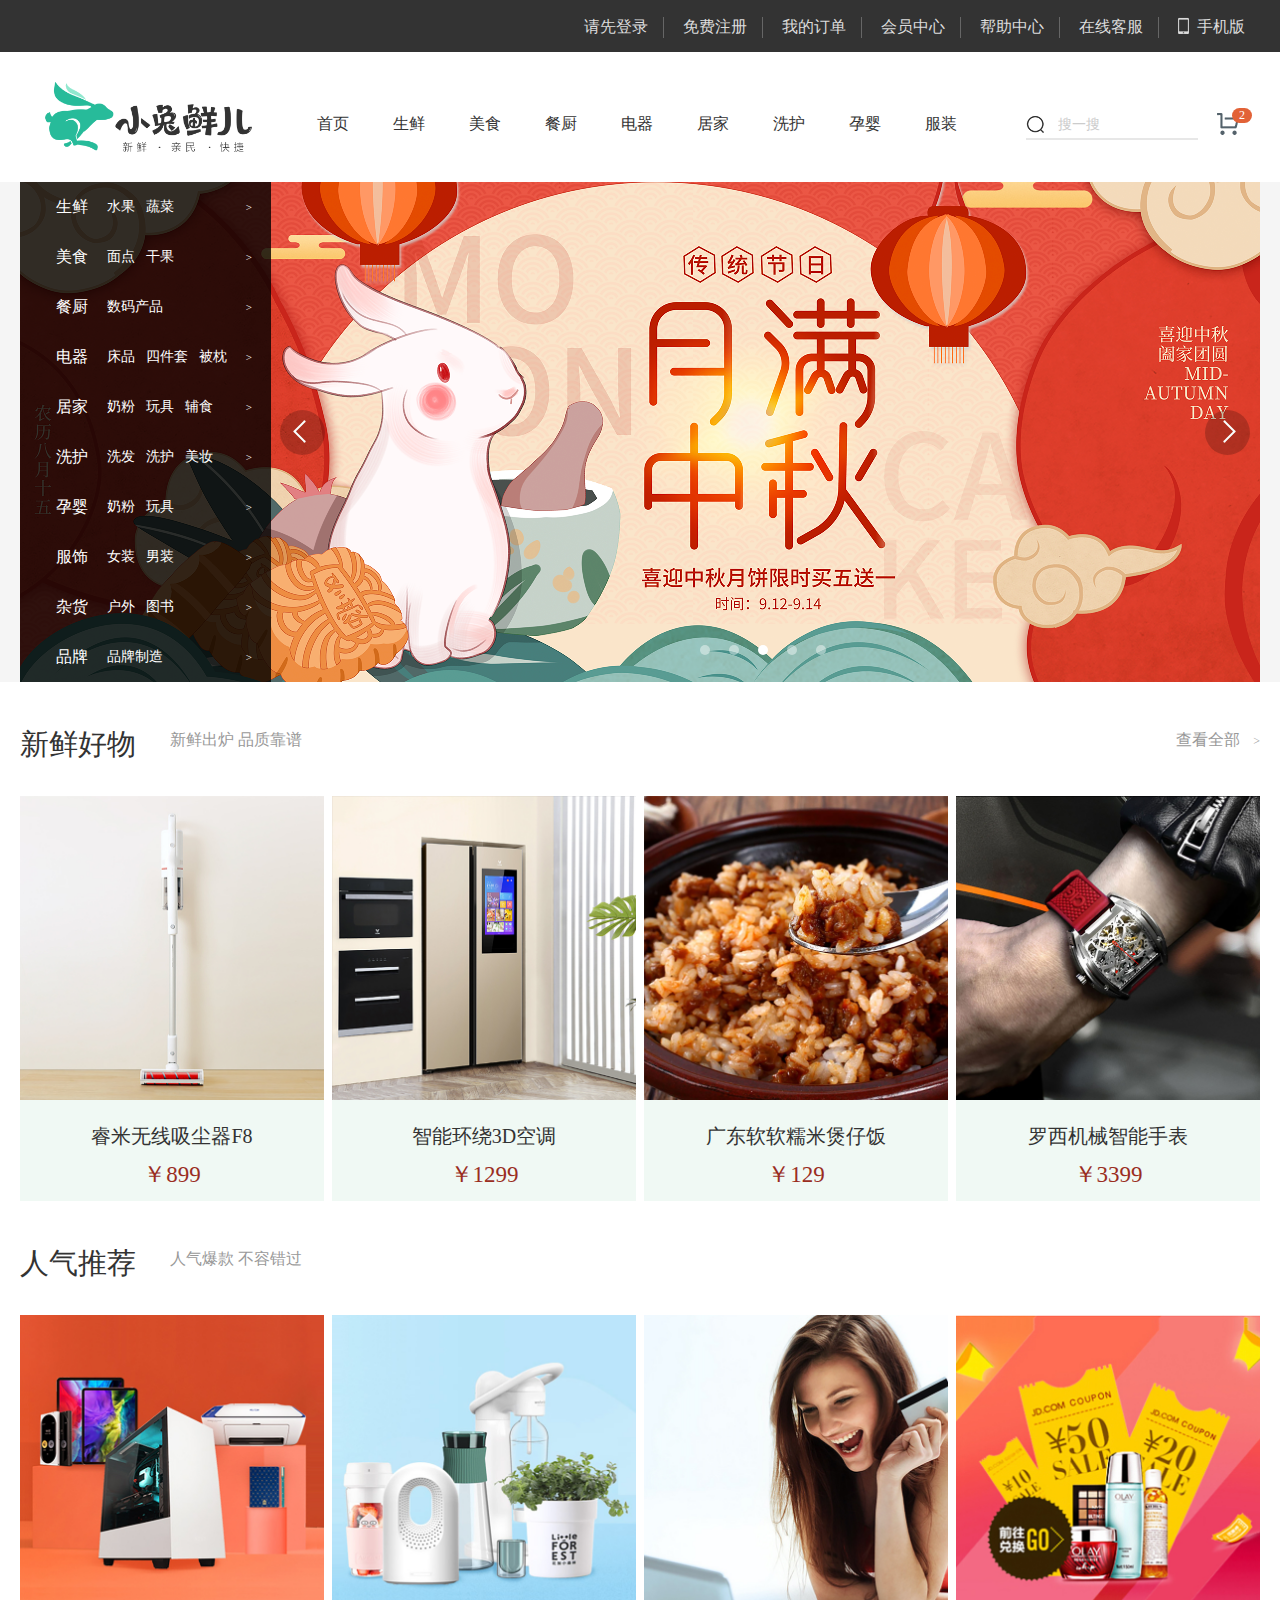
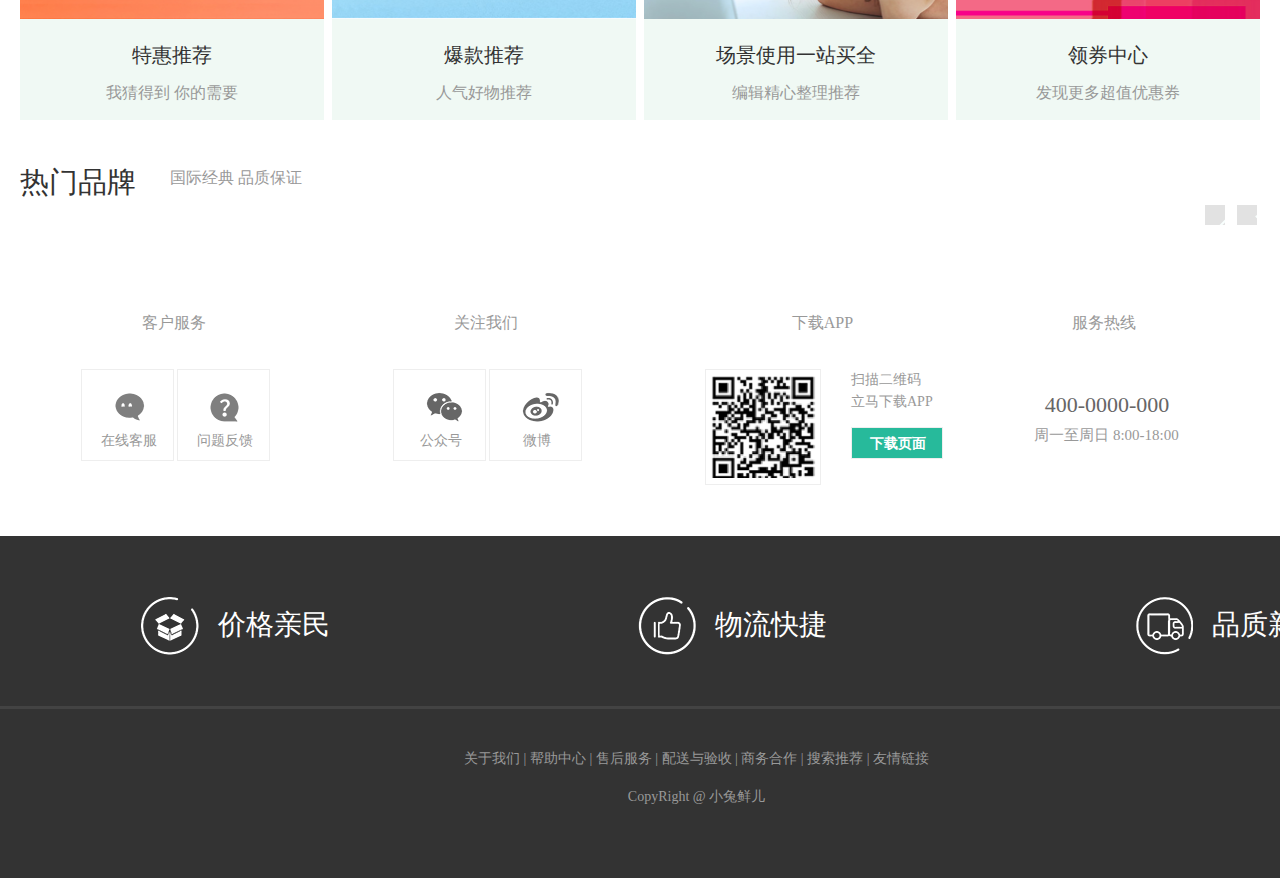
<file: index.html>
<!DOCTYPE html>
<html lang="en">

<head>
    <meta charset="UTF-8">
    <meta http-equiv="X-UA-Compatible" content="IE=edge">
    <meta name="viewport" content="width=device-width, initial-scale=1.0">
    <meta name="description" content="小兔鲜儿官网，致力于打造全球最大的食品、生鲜电商购物平台。">
    <meta name="keywords" content="小兔鲜儿,食品,生鲜,服装,家电,电商,购物">
    <link rel="stylesheet" href="./css/base.css">
    <link rel="stylesheet" href="./css/common.css">
    <link rel="stylesheet" href="./css/index.css">
    <link rel="shortcut icon" href="favicon.ico" type="image/x-icon">
    <title>小兔鲜儿-新鲜、惠民、快捷!</title>
</head>

<body>
    <header class="header">
        <!-- 快捷导航 -->
        <div class="shortcut">
            <div class="wrapper">
                <ul>
                    <li><a href="#">请先登录</a></li>
                    <li><a href="#">免费注册</a></li>
                    <li><a href="#">我的订单</a></li>
                    <li><a href="#">会员中心</a></li>
                    <li><a href="#">帮助中心</a></li>
                    <li><a href="#">在线客服</a></li>
                    <li><a href="#"><span></span>手机版</a></li>
                </ul>
            </div>
        </div>

        <div class="nav">
            <div class="wrapper">
                <h1><a href="#">小兔鲜</a>
                </h1>
                <ul>
                    <li><a href="#">首页</a></li>
                    <li><a href="#">生鲜</a></li>
                    <li><a href="#">美食</a></li>
                    <li><a href="#">餐厨</a></li>
                    <li><a href="#">电器</a></li>
                    <li><a href="#">居家</a></li>
                    <li><a href="#">洗护</a></li>
                    <li><a href="#">孕婴</a></li>
                    <li><a href="#">服装</a></li>
                    <li>
                        <div class="search_bar">
                            <span class="search_icon"></span>
                            <input type="text" placeholder="搜一搜">
                        </div>
                        <div class="sc">
                            <a href="#" class="shopping_car"></a>
                            <span class="item_num">2</span>
                        </div>
                    </li>
                </ul>
            </div>

        </div>
    </header>
    <div class="content">
        <!-- banner  -->
        <div class="banner wrapper">
            <ul class="banner_imgs">
                <!-- 有多少个图就有多少个li -->
                <li>
                    <a href="#"><img src="./uploads/banner_1.png" alt="#"></a>
                </li>
            </ul>
            <!-- banner图下方圆点 一般用ol>li写 当前状态取class=“active/current” -->
            <ol>
                <li></li>
                <li></li>
                <li class="current"></li>
                <li></li>
                <li></li>
            </ol>
            <div class="aside">
                <ul>
                    <li>
                        <dl>
                            <dt><a href="#">生鲜</a></dt>
                            <dd><a href="#">水果</a></dd>
                            <dd><a href="#">蔬菜</a></dd>
                        </dl>
                    </li>
                    <li>
                        <dl>
                            <dt><a href="#">美食</a></dt>
                            <dd><a href="#">面点</a></dd>
                            <dd><a href="#">干果</a></dd>
                        </dl>
                    </li>
                    <li>
                        <dl>
                            <dt><a href="#">餐厨</a></dt>
                            <dd><a href="#">数码产品</a></dd>
                        </dl>
                    </li>
                    <li>
                        <dl>
                            <dt><a href="#">电器</a></dt>
                            <dd><a href="#">床品</a></dd>
                            <dd><a href="#">四件套</a></dd>
                            <dd><a href="#">被枕</a></dd>
                        </dl>
                    </li>
                    <li>
                        <dl>
                            <dt><a href="#">居家</a></dt>
                            <dd><a href="#">奶粉</a></dd>
                            <dd><a href="#">玩具</a></dd>
                            <dd><a href="#">辅食</a></dd>
                        </dl>
                    </li>
                    <li>
                        <dl>
                            <dt><a href="#">洗护</a></dt>
                            <dd><a href="#">洗发</a></dd>
                            <dd><a href="#">洗护</a></dd>
                            <dd><a href="#">美妆</a></dd>
                        </dl>
                    </li>
                    <li>
                        <dl>
                            <dt><a href="#">孕婴</a></dt>
                            <dd><a href="#">奶粉</a></dd>
                            <dd><a href="#">玩具</a></dd>
                        </dl>
                    </li>
                    <li>
                        <dl>
                            <dt><a href="#">服饰</a></dt>
                            <dd><a href="#">女装</a></dd>
                            <dd><a href="#">男装</a></dd>
                        </dl>
                    </li>
                    <li>
                        <dl>
                            <dt><a href="#">杂货</a></dt>
                            <dd><a href="#">户外</a></dd>
                            <dd><a href="#">图书</a></dd>
                        </dl>
                    </li>
                    <li>
                        <dl>
                            <dt><a href="#">品牌</a></dt>
                            <dd><a href="#">品牌制造</a></dd>
                        </dl>
                    </li>
                </ul>

            </div>
            <div class="arror_left"></div>
            <div class="arror_right"></div>
        </div>
        <div class="white">
            <!--新鲜好物 -->
            <div class="model wrapper clearfix">
                <div class="title">
                    <h2><a href="#">新鲜好物</a></h2>
                    <div class="desc">新鲜出炉 品质靠谱 </div>
                    <div class="more"><a href="#">查看全部</a></div>
                </div>
                <div class="product_box">
                    <img src="./uploads/new_goods_1.jpg" alt="#">
                    <div class="product_name">
                        <h3>睿米无线吸尘器F8</h3>
                        <div class="price">
                            <h3>￥899</h3>
                        </div>
                    </div>
                </div>
                <div class="product_box">
                    <img src="./uploads/new_goods_2.jpg" alt="#">
                    <div class="product_name">
                        <h3>智能环绕3D空调</h3>
                        <div class="price">
                            <h3>￥1299</h3>
                        </div>
                    </div>
                </div>
                <div class="product_box">
                    <img src="./uploads/new_goods_3.jpg" alt="#">
                    <div class="product_name">
                        <h3>广东软软糯米煲仔饭</h3>
                        <div class="price">
                            <h3>￥129</h3>
                        </div>
                    </div>
                </div>
                <div class="product_box">
                    <img src="./uploads/new_goods_4.jpg" alt="#">
                    <div class="product_name">
                        <h3>罗西机械智能手表</h3>
                        <div class="price">
                            <h3>￥3399</h3>
                        </div>
                    </div>
                </div>
            </div>
            <!-- 人气推荐 -->
            <div class="model wrapper clearfix">
                <div class="title">
                    <h2><a href="#">人气推荐</a></h2>
                    <div class="desc">人气爆款 不容错过 </div>
                </div>
                <div class="product_box">
                    <img src="./uploads/popular_1.jpg" alt="#">
                    <div class="product_name">
                        <h3>特惠推荐</h3>
                        <div class="desc">
                            我猜得到 你的需要
                        </div>
                    </div>
                </div>
                <div class="product_box">
                    <img src="./uploads/popular_2.jpg" alt="#">
                    <div class="product_name">
                        <h3>爆款推荐</h3>
                        <div class="desc">
                            人气好物推荐
                        </div>
                    </div>
                </div>
                <div class="product_box">
                    <img src="./uploads/popular_3.jpg" alt="#">
                    <div class="product_name">
                        <h3>场景使用一站买全</h3>
                        <div class="desc">
                            编辑精心整理推荐
                        </div>
                    </div>
                </div>
                <div class="product_box">
                    <img src="./uploads/popular_4.jpg" alt="#">
                    <div class="product_name">
                        <h3>领券中心</h3>
                        <div class="desc">
                            发现更多超值优惠券
                        </div>
                    </div>
                </div>
            </div>
            <div class="model wrapper clearfix">
                <div class="title">
                    <h2><a href="#">热门品牌</a></h2>
                    <div class="desc">国际经典 品质保证 </div>
                    <div class="arror_left"></div>
                    <div class="arror_right"></div>
                </div>
            </div>
        </div>
    </div>
    <footer class="footer">
        <div class="box1">
            <div class="wrapper">
                <dl>
                    <dt>客户服务</dt>
                    <dd>
                        <a href="#">
                            <span class="ask_us"></span> 在线客服
                        </a>
                    </dd>
                    <dd>
                        <a href="#">
                            <span class="report"></span> 问题反馈
                        </a>
                    </dd>
                </dl>
                <dl>
                    <dt>关注我们</dt>
                    <dd>
                        <a href="#">
                            <span class="wechat"></span> 公众号
                        </a>
                    </dd>
                    <dd>
                        <a href="#">
                            <span class="weibo"></span> 微博
                        </a>
                    </dd>
                </dl>
                <dl class="download_APP">
                    <dt>下载APP</dt>
                    <dd class="code"></dd>
                    <dd class="intro">扫描二维码<br>立马下载APP</dd>
                    <dd class="download"><a href="#">下载页面</a></dd>
                </dl>
                <dl class="tel">
                    <dt>服务热线</dt>
                    <dd class="tel_num">
                        400-0000-000
                    </dd>
                    <dd class="service_time">周一至周日 8:00-18:00</dd>
                </dl>
            </div>
        </div>
        <div class="box2">
            <div class="wrapper">
                <div class="top">
                    <ul>
                        <li>价格亲民</li>
                        <li>物流快捷</li>
                        <li>品质新鲜</li>
                    </ul>
                </div>
                <div class="buttom">
                    <p>
                        <a href="#">关于我们</a> |
                        <a href="#">帮助中心</a> |
                        <a href="#">售后服务</a> |
                        <a href="#">配送与验收</a> |
                        <a href="#">商务合作</a> |
                        <a href="#">搜索推荐</a> |
                        <a href="#">友情链接</a>
                    </p>
                    <p>CopyRight @ 小兔鲜儿</p>
                </div>
            </div>
        </div>
    </footer>
</body>

</html>
</file>
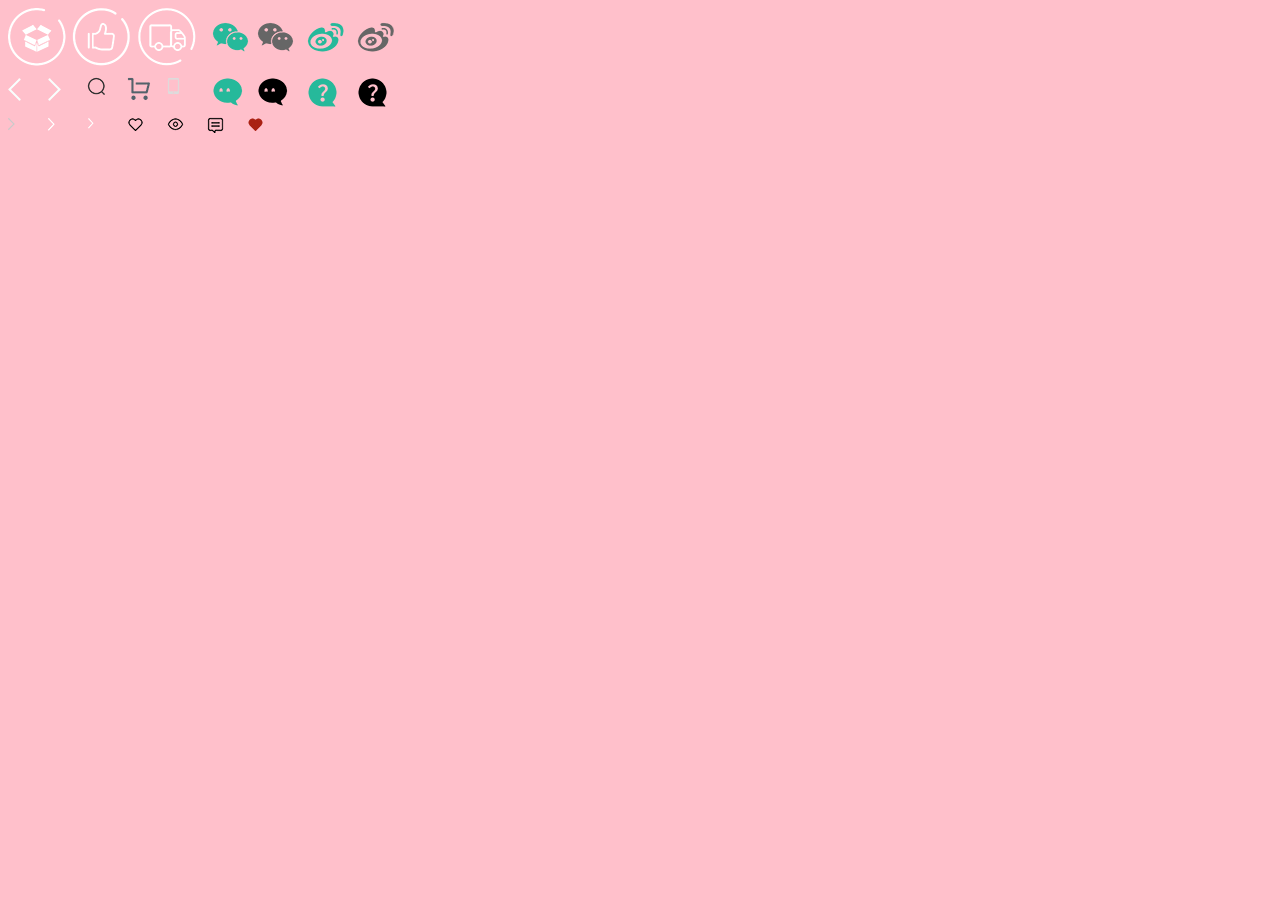
<file: showimg.html>
<!DOCTYPE html>
<html lang="en">

<head>
    <meta charset="UTF-8">
    <meta http-equiv="X-UA-Compatible" content="IE=edge">
    <meta name="viewport" content="width=device-width, initial-scale=1.0">
    <title>Document</title>
</head>

<body style="background-color: pink;">
    <img src="./images/sprites.png" alt="">
</body>

</html>
</file>
<file: css/base.css>
/* 基础公共样式 */
*{
    margin: 0;
    padding: 0;
    box-sizing: border-box;
}
li{
    list-style: none;
}
a{
    text-decoration: none;
}
.clearfix::before,
.clearfix::after{
    content: '';
    display: table;
}
.clearfix::after{
    clear: both;        
}
.wrapper{
    width: 1240px;
    margin:0 auto;
}
body{
    background-color:#f5f5f5;
}
</file>
<file: css/common.css>
/* 该网站中多个网页相同模块的重复样式，header footer */
/* 快捷导航样式 */
.header .shortcut{
	height: 52px;
	background-color: #333333;
}
.header ul{
    float: right;
}
.header .shortcut li{
    display: inline-block;
    border-right: 1px solid #666;
    margin-top: 15px;
}
.header .shortcut li a{
    color: #dcdcdc; 
    padding:15px;
}
.header .shortcut li:last-child{
    border-right: 0px
}
.header .shortcut li a span{
    position: relative;
    top:2px;
    display: inline-block;
    margin-right: 8px;
    width: 11px;
	height: 17px;
    background-image: url(../images/sprites.png);
    background-position: -160px -69px;
}

.header .nav{
    height: 130px;
    background-color: #fff;
}
/* logo搜索引擎优化 */
.header .nav h1 a{
    float: left;
    margin: 30px 25px;
    width: 207px;
    height: 70px;
    background-image: url(../images/logo.png);
    background-size: contain;
    /* 让h1字不见 */
    font-size: 0;
}

.header .nav ul{
    float: right;
}
.header .nav li{
    display: inline-block;
    margin: 58px 20px;
}
.header .nav li:first-child{
    margin-left: 10px;
}
.header .nav li:last-child{
    margin-left: 45px;
}
.header .nav li a{
    color: #333333;
    padding: 8px 0;
}
.header .nav li>a:hover{
    color: #27ba9b;
    border-bottom: 1px solid #27ba9b;
}
.header .nav li .search_bar{
    width: 172px;
	height: 30px;
    border-bottom: 2px solid #e7e7e7;
}
.header .nav li .search_bar .search_icon{
    display: inline-block;  
    width: 18px;
    height: 18px;    
    background: url(../images/sprites.png) no-repeat;
    background-position: -79px -70px;
    vertical-align:middle;
}
.header .nav li .search_bar input{
    display: inline-block;
    margin-left: 10px;
    width: 140px;
    height: 28px;
    border: 0 solid #000;
}
.header .nav li .search_bar input::placeholder{
    font-size: 14px;
	color: #cccccc;
}
.header .nav li div{
    display: inline-block;
}
.header .nav li .sc{
    position: relative;
    margin-left: 15px;
    width: 23px;
    height: 23px;
}
.header .nav li .sc a{
    display: inline-block;
    width: 23px;
    height: 23px;
    background-image: url(../images/sprites.png);
    background-position: -120px -70px;
    vertical-align:middle;
}
.header .nav li .sc .item_num{
    position: absolute;
    top:-5px;
    right: -12px;
    width: 20px;
	height: 15px;
	background-color: #e26237;
	border-radius: 8px;
    text-align: center;
    font-size: 12px;
    color: white;
    line-height: 15px;
}

.footer .box1{
    height: 302px;
    background-color: #fff;
}

.footer .box1 dl{
    display: inline-block;
    width: 192px;
    height: 143px;
    margin: 79px 58px; 
}
.footer .box1 dt{
    display: block;
    color: #999;
    text-align: center;
    margin-bottom: 35px;
}
.footer .box1 dd{
    float: left;
    width: 93px;
	height: 92px;
	border: solid 1px #eeeeee;
    margin-left:3px;
    text-align: center;
}
.footer .box1 dd a{
    display: inline-block;
    width: 93px;
	height: 92px;
    font-size: 14px;
    color: #999;
}
.footer .box1 dd span{
    display: block;
    margin: 22px 32px 5px;
    width: 38px;
    height: 35px;
}
.footer span.ask_us{
    background-image: url(../images/sprites.png);
    background-position: -249px -69px;
    opacity: 0.5;
}
.footer .box1 dd:hover span.ask_us{
    background-image: url(../images/sprites.png);
    background-position: -204px -69px;
    opacity: 1;
}
.footer span.report{
    background-image: url(../images/sprites.png);
    background-position: -350px -69px;
    opacity: 0.5;
}
.footer .box1 dd:hover span.report{
    background-image: url(../images/sprites.png);
    background-position: -300px -69px;
    opacity: 1;
}
.footer span.wechat{
    background-image: url(../images/sprites.png);
    background-position: -249px -14px;
}
.footer .box1 dd:hover span.wechat{
    background-image: url(../images/sprites.png);
    background-position: -204px -14px;
}
.footer span.weibo{
    background-image: url(../images/sprites.png);
    background-position: -349px -14px;
}
.footer .box1 dd:hover span.weibo{
    background-image: url(../images/sprites.png);
    background-position: -299px -14px;
}
.footer .box1 dl.download_APP{
    width: 241px;
	height: 156px;
}
.footer .box1 dd.code{
    width: 116px;
    height: 116px;
    background-image: url(../images/code.png);
    background-size: 105px 103px;
    background-repeat: no-repeat;
    background-position: 5px 5px;
}
.footer .box1 dd.intro{
    margin-left: 30px;
    border: 0;
    width: 84px;
    height: 44px;
    font-size: 14px;
    color: #999;
    line-height: 22px;
    text-align: left;

}
.footer .box1 dd.download{
    margin-top: 14px;
    margin-left: 30px;
    width: 92px;
	height: 32px;
	background-color: #27ba9b;
}
.footer .box1 dd.download a{
    width: 92px;
	height: 32px;
    font-size: 14px;
    font-weight: 700;
    color: #fff;
    text-align: center;
    line-height: 32px;
}


.footer .box1 dl.tel{
    margin-left: 0;
    margin-right: 76px;
    float: right;
    width: 160px;
	height: 122px;
}
.footer .box1 dd.tel_num{
    margin-top: 23px;
    margin-bottom: 17px;
    border: 0;
    width: 160px;
	height: 17px;
    font-size: 22px;
    color: #666666;
}
.footer .box1 dd.service_time{
    border: 0;
    width: 159px;
	height: 14px;
    font-size: 15px;
    color: #999;
}
.footer .box2{
    background-color: #333;
    height: 342px;
}
.footer .box2 .wrapper{
    width: 1393px;
}
.footer .box2 .top{
    height: 173px;
    border-bottom: 3px solid #434343;
}
.footer .box2 .top li{
    display: inline-block;
    margin-top: 60px;
    margin-right: 298px;
    width: 195px;
	height: 58px;
    font-size: 28px;
    color: #ffffff;
    line-height: 58px;
    text-align: right;
}
.footer .box2 .top li::before{
    display: inline-block;
    margin-right: 19px;
    margin-top: -4px;
    content: '';
    width: 58px;
    height: 58px;
    vertical-align: middle;
    background-image: url(../images/sprites.png);
}
.footer .box2 .top li:first-child{
    margin-left: 135px;
}
.footer .box2 .top li:last-child{
    margin-right: 0
}
.footer .box2 .top li:nth-child(2)::before{
    background-image: url(../images/sprites.png);
    background-position: -64px 0;
}
.footer .box2 .top li:nth-child(3)::before{
    background-image: url(../images/sprites.png);
    background-position: -129px 0;
}
.footer .box2 .buttom{
    font-size: 14px;
    color: #999999;
}
.footer .box2 .buttom p{
    margin-top: 20px;
    text-align: center;
}
.footer .box2 .buttom a{
    display:inline-block;
    margin-top: 21px;
    font-size: 14px;
    color: #999999;
}
</file>
<file: css/index.css>
/* 首页样式 */


/* banner */

.content .banner {
    position: relative;
    height: 500px;
}

.content .banner .banner_imgs img {
    position: absolute;
}

.content .banner ol {
    position: absolute;
    bottom: 31px;
    left: 680px;
    height: 10px;
}

.content .banner ol li {
    display: inline-block;
    margin-right: 15px;
    width: 10px;
    height: 10px;
    border-radius: 50%;
    background-color: rgba(255, 255, 255, .43);
    cursor: pointer;
}

.content .banner ol li.current {
    background-color: #fff;
}

.content .banner .aside {
    position: absolute;
    width: 251px;
    height: 500px;
    background-color: rgba(0, 0, 0, 0.8);
}

.content .banner .aside li {
    width: 251px;
    height: 50px;
    cursor: pointer;
}

.content .banner .aside li:hover {
    background-color: #27ba9b;
}

.content .banner .aside li a {
    color: #fff;
    line-height: 50px;
}

.content .banner .aside li a:hover {
    border-bottom: 1px solid white;
}

.content .banner .aside li dt,
.content .banner .aside li dd {
    display: inline-block;
}

.content .banner .aside li dt {
    margin-left: 36px;
    margin-right: 15px;
    vertical-align: middle;
}

.content .banner .aside li dt a {
    width: 251px;
    height: 50px;
}

.content .banner .aside li dd a {
    margin-right: 7px;
    font-size: 14px;
    vertical-align: middle;
}

.content .banner .aside dl::after {
    float: right;
    margin-right: 19px;
    content: '>';
    line-height: 50px;
    font-size: 11px;
    color: white;
}

.content .banner .arror_left {
    position: absolute;
    top: 228px;
    left: 260px;
    width: 45px;
    height: 45px;
    border-radius: 50%;
    background-color: rgba(0, 0, 0, 0.2);
    background-image: url(../images/sprites.png);
    background-position: 13px -60px;
}

.content .banner .arror_right {
    position: absolute;
    top: 228px;
    right: 10px;
    width: 45px;
    height: 45px;
    border-radius: 50%;
    background-color: rgba(0, 0, 0, 0.2);
    background-image: url(../images/sprites.png);
    background-position: -22px -60px;
}

.content .banner .arror_left,
.content .banner .arror_right {
    transition: all 0.5s;
}

.content .banner .arror_left:hover,
.content .banner .arror_right:hover {
    cursor: pointer;
    background-color: rgba(0, 0, 0, 0.8);
}

.content .white {
    background-color: white;
}

.content .model .title {
    position: relative;
    margin-top: 48px;
    margin-bottom: 37px;
    height: 29px;
}

.content .model .title h2 a {
    float: left;
    margin-right: 34px;
    font-size: 29px;
    font-weight: 400;
    color: #333333;
    line-height: 29px;
}

.content .model .desc {
    float: left;
    font-size: 16px;
    color: #999999;
}

.content .model .title .more a {
    float: right;
    color: #999999;
}

.content .model .title .more a::after {
    margin-left: 13px;
    content: '>';
    color: #999999;
    font-size: 12px;
}

.content .model .product_box {
    float: left;
    margin-right: 8px;
    width: 304px;
    height: 405px;
    background-color: #f0f9f4;
}

.content .model .product_box:last-child {
    margin-right: 0;
}

.content .model .product_box img {
    width: 100%;
}

.content .model .product_box .product_name h3 {
    margin-top: 22px;
    height: 20px;
    text-align: center;
    font-size: 20px;
    color: #333333;
    line-height: 20px;
    font-weight: 400;
}

.content .model .product_box .price h3 {
    margin-top: 19px;
    height: 18px;
    text-align: center;
    font-size: 23px;
    color: #9a2e1f;
}

.content .model .product_box .desc {
    width: 100%;
    margin-top: 18px;
    text-align: center;
}

.content .model .title .arror_left {
    position: absolute;
    top: 37px;
    right: 35px;
    width: 20px;
    height: 20px;
    background-color: #e2e2e2;
    background-image: url(../images/sprites.png);
    background-position: 13px -60px;
}

.content .model .title .arror_right {
    position: absolute;
    top: 37px;
    right: 3px;
    width: 20px;
    height: 20px;
    background-color: #e2e2e2;
    background-image: url(../images/sprites.png);
    background-position: -22px -60px;
}
</file>
